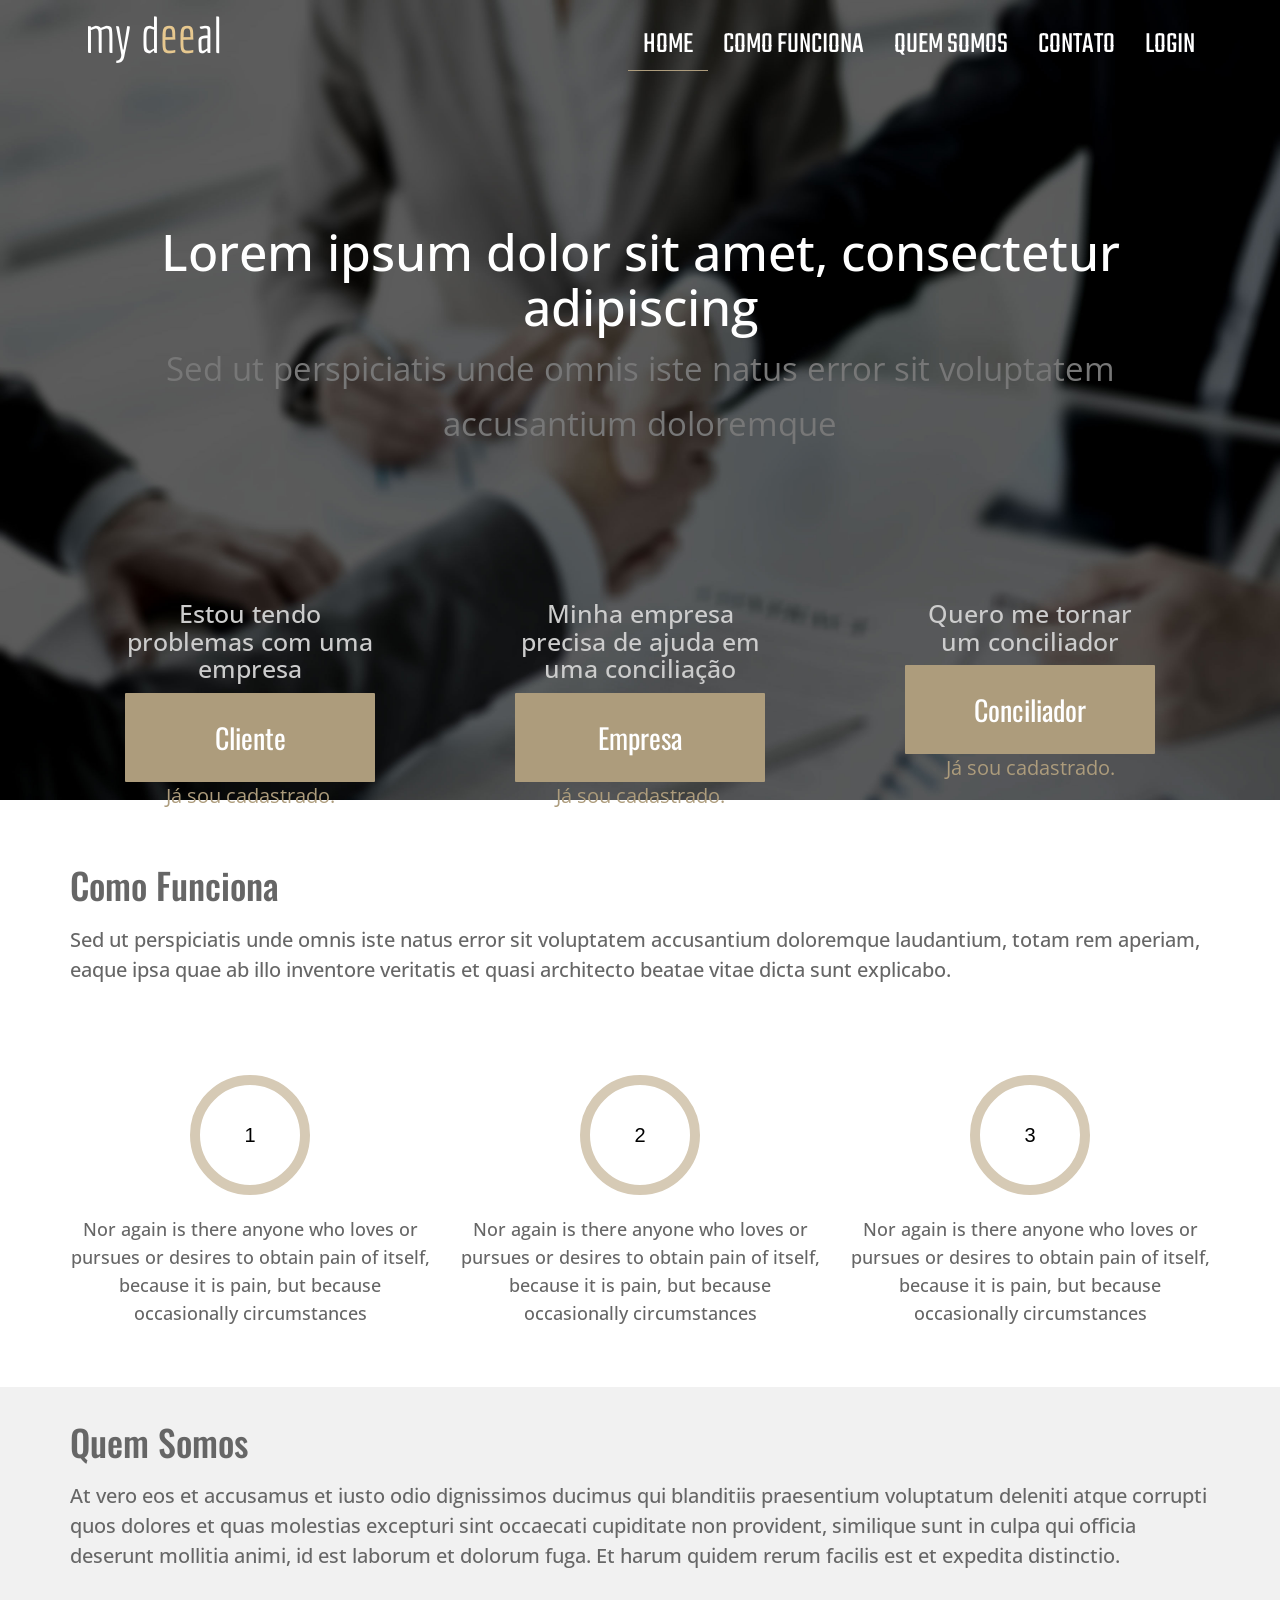
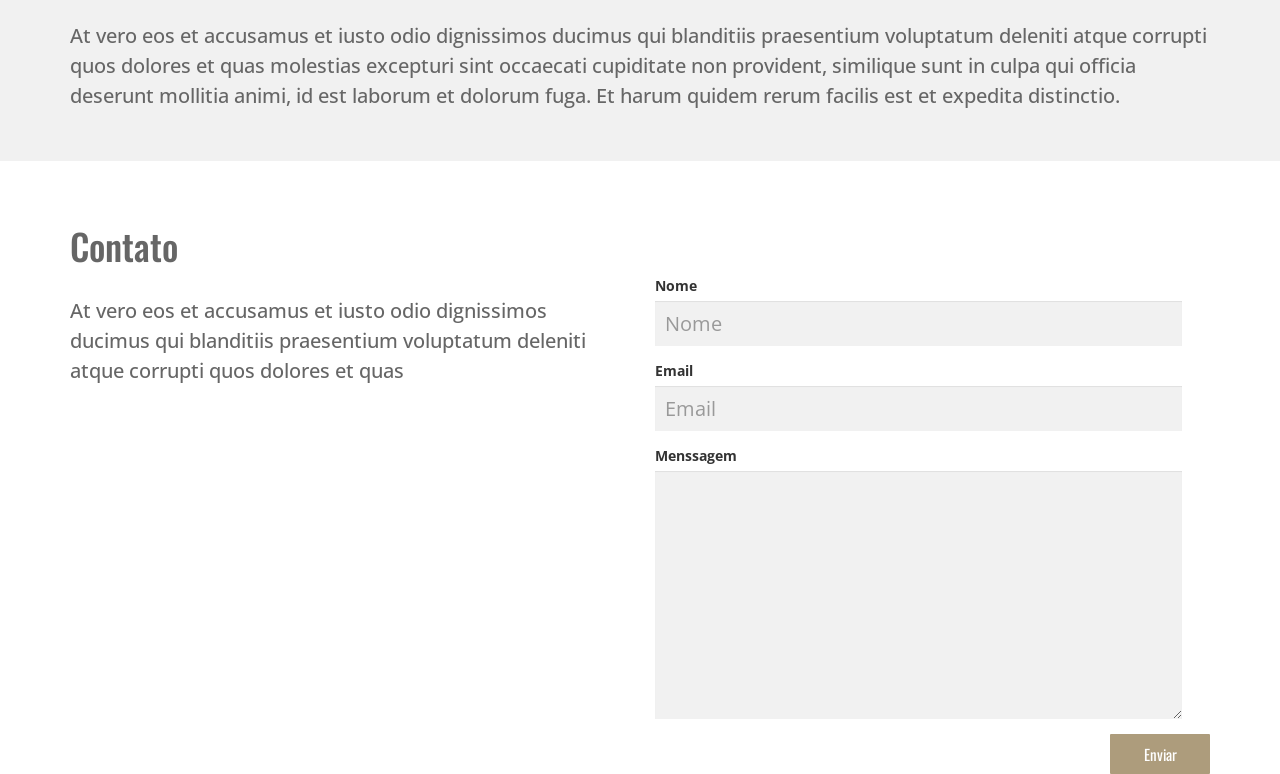
<file: index.html>
<!DOCTYPE html>
<html lang="en">
<head>
    <meta charset="UTF-8">
    <title>MyDeeal</title>
    <link rel="stylesheet" href="assets/css/bootstrap.css" media="screen" title="no title" charset="utf-8">
    <link rel="stylesheet" href="assets/css/animate.css" media="screen" title="no title" charset="utf-8">
    <link rel="stylesheet" href="assets/css/angucomplete.css" media="screen" title="no title" charset="utf-8">
    <link rel="stylesheet" href="assets/css/sweetalert.css" media="screen" title="no title" charset="utf-8">
    <link rel="stylesheet" href="assets/css/less/style.css" media="screen" title="no title" charset="utf-8">
    <link rel="stylesheet" href="https://maxcdn.bootstrapcdn.com/font-awesome/4.6.3/css/font-awesome.min.css" media="screen" title="no title" charset="utf-8">

    <link href='https://fonts.googleapis.com/css?family=Open+Sans:400,600,700italic' rel='stylesheet' type='text/css'>
    <link rel="stylesheet" href="https://fonts.googleapis.com/css?family=Lato:100,300,400"/>
    <link href='https://fonts.googleapis.com/css?family=Roboto+Condensed:400,700' rel='stylesheet' type='text/css'>
    <link href='https://fonts.googleapis.com/css?family=Open+Sans+Condensed:300' rel='stylesheet' type='text/css'>
    <link href='https://fonts.googleapis.com/css?family=Oswald' rel='stylesheet' type='text/css'>
    <link href='https://fonts.googleapis.com/css?family=Teko' rel='stylesheet' type='text/css'>
    <link href='https://fonts.googleapis.com/css?family=Raleway' rel='stylesheet' type='text/css'>
    <link href='https://fonts.googleapis.com/css?family=Exo+2' rel='stylesheet' type='text/css'>
    <link href='https://fonts.googleapis.com/css?family=Economica' rel='stylesheet' type='text/css'>

    <script src="assets/libs/angular.min.js"></script>
    <script src="assets/libs/sweetalert.min.js"></script>
    <script src="assets/libs/angucomplete.js"></script>


</head>
<body  ng-app="mydeealModule" ng-controller="MyDeealController">
    <nav class="nav navbar-fixed-top nav-deal">
        <div class="container">
            <div class="navbar-header">
                <button type="button" class="navbar-toggle collapsed" data-toggle="collapse" data-target="#navbar" aria-expanded="false" aria-controls="navbar">
                    <span class="sr-only">Toggle navigation</span>
                    <span class="icon-bar"></span>
                    <span class="icon-bar"></span>
                    <span class="icon-bar"></span>
                </button>
                <a class="page-scroll navbar-brand animated fadeInDown" href="#mainSection">My D<span class="blue">ee</span>al</a>
            </div>
            <div id="navbar" class="collapse navbar-collapse animated fadeIn">
                <ul class="nav navbar-nav pull-right">
                    <li class="active"><a class="page-scroll" href="#mainSection">Home</a></li>
                    <li><a class="page-scroll" href="#howitworks">Como Funciona</a></li>
                    <li><a class="page-scroll" href="#about">Quem Somos</a></li>
                    <li><a class="page-scroll" href="#contact">Contato</a></li>
                    <li><a href="#" data-toggle="modal" data-target="#modalLogin">Login</a></li>
                </ul>
            </div><!--/.nav-collapse -->
        </div>
    </nav>

    <div class="modal wow fadeIn" id="modalLogin" tabindex="-1" role="dialog" aria-labelledby="myModalLabel">
        <div class="modal-dialog modal-sm" role="document">
            <div class="modal-content">
                <div class="modal-header">
                    <button type="button" class="close" data-dismiss="modal" aria-label="Close"><span aria-hidden="true">&times;</span></button>
                    <h3 class="modal-title" id="modalLoginTitle">Login</small>
                    </h3>
                </div>
                <div class="modal-body">
                    <form>
                        <div class="form-group">
                            <input type="text" class="form-control" ng-model="email" id="email" placeholder="Email">
                        </div>
                        <div class="form-group">
                            <input type="password" class="form-control" ng-model="senha" id="pass" placeholder="Senha">
                        </div>
                    </form>
                </div>
                <div class="modal-footer">
                    <button type="button" class="btn btn-block" ng-click="login()">Entrar</button>
                </div>
            </div>
        </div>
    </div>

    <section class="full-background" id="mainSection">
      <div class="container ">
          <div class="row">
              <div class="col-md-12 text-center">
                  <h1 class="hero-title animated fadeIn">Lorem ipsum dolor sit amet, consectetur adipiscing
                      <small class="hero-subtitle"><br />Sed ut perspiciatis unde omnis iste natus error sit voluptatem accusantium doloremque</small>
                  </h1>

              </div>
          </div>
          <div class="row profile-types ">
              <div class="col-md-4">
                  <div class="profile-subscribe center-block animated flipInX">
                      <h4 class="text-center">
                          Estou tendo problemas com uma empresa
                      </h4>
                      <button type="button" data-toggle="modal" data-target="#modalFormClient" class="btn btn-lg btn-block btn-profile" >Cliente</button>
                      <div class="text-center">
                          <a href="" data-toggle="modal" data-target="#modalLogin">Já sou cadastrado.</a>
                      </div>
                  </div>

                  <div class="modal wow fadeIn" id="modalFormClient" tabindex="-1" role="dialog" aria-labelledby="myModalLabel">
                      <div class="modal-dialog modal-sm" role="document">
                          <div class="modal-content">
                              <div class="modal-header">
                                  <button type="button" class="close" data-dismiss="modal" aria-label="Close"><span aria-hidden="true">&times;</span></button>
                                  <h3 class="modal-title" id="myModalLabel1">Cliente
                                      <small class="modal-subtitle"><br/>Informe os dados abaixo</small>
                                  </h3>
                              </div>
                              <div class="modal-body">
                                  <form>
                                      <div class="form-group">
                                          <input type="text" class="form-control" id="clientName" placeholder="Nome">
                                      </div>
                                      <div class="form-group">
                                          <input type="email" class="form-control" id="clientEmail" placeholder="Email">
                                      </div>
                                  </form>
                              </div>
                              <div class="modal-footer">
                                  <button type="button" class="btn btn-modal">Confirmar</button>
                              </div>
                          </div>
                      </div>
                  </div>

              </div>

              <div class="col-md-4">
                  <div class="profile-subscribe center-block animated flipInX">
                      <h4 class="text-center">Minha empresa precisa de ajuda em uma conciliação</h4>
                      <button type="button" data-toggle="modal" data-target="#modalFormCompany" class="btn btn-lg btn-block btn-profile">Empresa</button>
                      <div class="text-center">
                          <a href="" data-toggle="modal" data-target="#modalLogin">Já sou cadastrado.</a>
                      </div>
                  </div>

                  <div class="modal wow fadeIn" id="modalFormCompany" tabindex="-1" role="dialog" aria-labelledby="myModalLabel">
                      <div class="modal-dialog" role="document">
                          <div class="modal-content">
                              <div class="modal-header">
                                  <button type="button" class="close" data-dismiss="modal" aria-label="Close"><span aria-hidden="true">&times;</span></button>
                                  <h3 class="modal-title" id="myModalLabel2">Empresa
                                      <small class="modal-subtitle"><br/>Cadastre sua empresa</small>
                                  </h3>
                              </div>
                              <div class="modal-body">
                                  <form>
                                      <div class="form-group">
                                          <input type="text" class="form-control" id="companyName" placeholder="Razão Social">
                                      </div>
                                      <div class="form-group">
                                          <input type="text" class="form-control" id="CNPJ" placeholder="CNPJ">
                                      </div>
                                      <div class="form-group">
                                          <input type="email" class="form-control" id="companyEmail" placeholder="Email">
                                      </div>
                                      <div class="form-group">
                                          <input type="email" class="form-control" id="companyTelephone" placeholder="Telefone">
                                      </div>
                                  </form>
                              </div>
                              <div class="modal-footer">
                                  <button type="button" class="btn btn-modal">Cadastrar</button>
                              </div>
                          </div>
                      </div>
                  </div>

              </div>

              <div class="col-md-4">
                  <div class="profile-subscribe center-block animated flipInX">
                      <h4 class="text-center">Quero me tornar um conciliador</h4>
                      <button type="button" data-toggle="modal" data-target="#modalFormConciliator" class="btn btn-lg btn-block btn-profile">Conciliador</button>
                      <div class="text-center">
                          <a href="" data-toggle="modal" data-target="#modalLogin">Já sou cadastrado.</a>
                      </div>
                  </div>

                  <div class="modal wow fadeIn" id="modalFormConciliator" tabindex="-1" role="dialog" aria-labelledby="myModalLabel">
                      <div class="modal-dialog" role="document">
                          <div class="modal-content">
                              <div class="modal-header">
                                  <button type="button" class="close" data-dismiss="modal" aria-label="Close"><span aria-hidden="true">&times;</span></button>
                                  <h3 class="modal-title" id="myModalLabel3">Conciliador
                                      <small class="modal-subtitle"><br/>Cadaste-se e seja um conciliador</small>
                                  </h3>
                              </div>
                              <div class="modal-body">
                                  <form>
                                      <div class="form-group">
                                          <input type="text" class="form-control" id="concilatorName" placeholder="Nome">
                                      </div>
                                      <div class="form-group">
                                          <input type="text" class="form-control" id="conciliatorCPF" placeholder="CPF">
                                      </div>
                                      <div class="form-group">
                                          <input type="email" class="form-control" id="conciliatorEmail" placeholder="Email">
                                      </div>
                                  </form>
                              </div>
                              <div class="modal-footer">
                                  <button type="button" class="btn btn-modal">Cadastrar</button>
                              </div>
                          </div>
                      </div>
                  </div>

              </div>
          </div>
      </div>
    </section>

    <section id="howitworks" class="white-section content-section" >
        <div class="container wow fadeIn">
            <h1>Como Funciona</h1>
            <h3>Sed ut perspiciatis unde omnis iste natus error sit voluptatem accusantium doloremque laudantium, totam rem aperiam, eaque ipsa quae ab illo inventore veritatis et quasi architecto beatae vitae dicta sunt explicabo.</h3>

            <div class="row steps">
                <div class="col-md-4">
                    <div class="step center-block">1</div>
                    <h4 class="text-center">Nor again is there anyone who loves or pursues or desires to obtain pain of itself, because it is pain, but because occasionally circumstances</h4>
                </div>

                <div class="col-md-4">
                    <div class="step center-block">2</div>
                    <h4 class="text-center">Nor again is there anyone who loves or pursues or desires to obtain pain of itself, because it is pain, but because occasionally circumstances</h4>
                </div>

                <div class="col-md-4">
                    <div class="step center-block">3</div>
                    <h4 class="text-center">Nor again is there anyone who loves or pursues or desires to obtain pain of itself, because it is pain, but because occasionally circumstances</h4>
                </div>
            </div>
        </div>
        <br />
    </section>

    <section id="about" class="content-section about" style="background-color:#f1f1f1">
        <div class="container wow fadeIn">
            <h1>Quem Somos</h1>
            <h3>At vero eos et accusamus et iusto odio dignissimos ducimus qui blanditiis praesentium voluptatum deleniti atque corrupti quos dolores et quas molestias excepturi sint occaecati cupiditate non provident,
                similique sunt in culpa qui officia deserunt mollitia animi, id est laborum et dolorum fuga. Et harum quidem rerum facilis est et expedita distinctio.</h3>
            <br>
            <h3>At vero eos et accusamus et iusto odio dignissimos ducimus qui blanditiis praesentium voluptatum deleniti atque corrupti quos dolores et quas molestias excepturi sint occaecati cupiditate non provident,
                similique sunt in culpa qui officia deserunt mollitia animi, id est laborum et dolorum fuga. Et harum quidem rerum facilis est et expedita distinctio.</h3>
            <br />
            <br />
        </div>
    </section>

    <section id="contact" class="content-section contact">
        <div class="container">
            <div class="row">
                <div class="col-md-12">
                    <h1>Contato</h1>
                </div>
                <div class="col-md-6">
                    <h3>At vero eos et accusamus et iusto odio dignissimos ducimus qui blanditiis praesentium voluptatum deleniti atque corrupti quos dolores et quas </h3>
                </div>
                <div class="col-md-6">

                    <form>
                        <div class="form-group">
                            <label for="exampleInputName">Nome</label>
                            <input type="email" class="form-control" id="exampleInputName" placeholder="Nome">
                        </div>
                        <div class="form-group">
                            <label for="exampleInputEmail1">Email</label>
                            <input type="email" class="form-control" id="exampleInputEmail1" placeholder="Email">
                        </div>
                        <div class="form-group">
                            <label for="textArea">Menssagem</label>
                            <textarea name="" id="textArea" class="form-control" cols="30" rows="8"></textarea>
                        </div>
                        <button type="submit" class="btn btn-submit pull-right">Enviar</button>
                    </form>
                </div>
            </div>

        </div>

    </section>


    <script src="assets/libs/jquery-1.12.3.min.js"></script>
    <script src="https://maxcdn.bootstrapcdn.com/bootstrap/3.3.6/js/bootstrap.min.js"></script>

    <script>window.jQuery || document.write('<script src="assets/components/jquery.js"><\/script>');</script>
    <script src="assets/js/app.js"></script>
    <script src="assets/js/scripts.js"></script>
    <script src="assets/libs/wow.min.js"></script>
    <script>
      var wow = new WOW();
      wow.init();
    </script>
</body>
</html>
</file>
<file: assets/css/angucomplete.css>
.form-control {
    outline: 0;
    border-color: #ECECEC;
    border-style: solid;
    border-width: 1px;
    width: 95%;
    background-color: #ffffff;
    padding: 6px;
    border-radius: 2px;
    margin-bottom: 5px;
    font-size: 14px;
}

.angucomplete-holder {
    position: relative;
}

.angucomplete-dropdown {
    border-color: #ececec;
    border-width: 1px;
    border-style: solid;
    border-radius: 2px;
    width: 250px;
    padding: 6px;
    cursor: pointer;
    z-index: 9999;
    position: absolute;
    /*top: 32px;
    left: 0px;
    */
    margin-top: -6px;
    background-color: #E0D3BA;

}

.angucomplete-searching {
    color: #acacac;
    font-size: 14px;
}

.angucomplete-description {
    font-size: 14px;
}

.angucomplete-row {
    padding: 5px;
    color: #000000;
    margin-bottom: 4px;
    border-bottom:1px solid #E0D3BA;
}

.angucomplete-selected-row, .angucomplete-row:hover {
    background-color: #f1f1f1;
    color: #000;
    font-weight: bold;
}

.angucomplete-image-holder {
    padding-top: 2px;
    float: left;
    margin-right: 10px;
    margin-left: 5px;
}

.angucomplete-image {
    height: 34px;
    width: 34px;
    border-radius: 50%;
    border-color: #ececec;
    border-style: solid;
    border-width: 1px;
}

.angucomplete-image-default {
    /* Add your own default image here
     background-image: url('/assets/default.png');
    */
    background-position: center;
    background-size: contain;
    height: 34px;
    width: 34px;
}
</file>
<file: assets/css/sweetalert.css>
body.stop-scrolling {
  height: 100%;
  overflow: hidden; }

.sweet-overlay {
  background-color: black;
  /* IE8 */
  -ms-filter: "progid:DXImageTransform.Microsoft.Alpha(Opacity=40)";
  /* IE8 */
  background-color: rgba(0, 0, 0, 0.4);
  position: fixed;
  left: 0;
  right: 0;
  top: 0;
  bottom: 0;
  display: none;
  z-index: 10000; }

.sweet-alert {
  background-color: white;
  font-family: 'Open Sans', 'Helvetica Neue', Helvetica, Arial, sans-serif;
  width: 478px;
  padding: 17px;
  border-radius: 5px;
  text-align: center;
  position: fixed;
  left: 50%;
  top: 50%;
  margin-left: -256px;
  margin-top: -200px;
  overflow: hidden;
  display: none;
  z-index: 99999; }
  @media all and (max-width: 540px) {
    .sweet-alert {
      width: auto;
      margin-left: 0;
      margin-right: 0;
      left: 15px;
      right: 15px; } }
  .sweet-alert h2 {
    color: #575757;
    font-size: 30px;
    text-align: center;
    font-weight: 600;
    text-transform: none;
    position: relative;
    margin: 25px 0;
    padding: 0;
    line-height: 40px;
    display: block; }
  .sweet-alert p {
    color: #797979;
    font-size: 16px;
    text-align: center;
    font-weight: 300;
    position: relative;
    text-align: inherit;
    float: none;
    margin: 0;
    padding: 0;
    line-height: normal; }
  .sweet-alert fieldset {
    border: none;
    position: relative; }
  .sweet-alert .sa-error-container {
    background-color: #f1f1f1;
    margin-left: -17px;
    margin-right: -17px;
    overflow: hidden;
    padding: 0 10px;
    max-height: 0;
    webkit-transition: padding 0.15s, max-height 0.15s;
    transition: padding 0.15s, max-height 0.15s; }
    .sweet-alert .sa-error-container.show {
      padding: 10px 0;
      max-height: 100px;
      webkit-transition: padding 0.2s, max-height 0.2s;
      transition: padding 0.25s, max-height 0.25s; }
    .sweet-alert .sa-error-container .icon {
      display: inline-block;
      width: 24px;
      height: 24px;
      border-radius: 50%;
      background-color: #ea7d7d;
      color: white;
      line-height: 24px;
      text-align: center;
      margin-right: 3px; }
    .sweet-alert .sa-error-container p {
      display: inline-block; }
  .sweet-alert .sa-input-error {
    position: absolute;
    top: 29px;
    right: 26px;
    width: 20px;
    height: 20px;
    opacity: 0;
    -webkit-transform: scale(0.5);
    transform: scale(0.5);
    -webkit-transform-origin: 50% 50%;
    transform-origin: 50% 50%;
    -webkit-transition: all 0.1s;
    transition: all 0.1s; }
    .sweet-alert .sa-input-error::before, .sweet-alert .sa-input-error::after {
      content: "";
      width: 20px;
      height: 6px;
      background-color: #f06e57;
      border-radius: 3px;
      position: absolute;
      top: 50%;
      margin-top: -4px;
      left: 50%;
      margin-left: -9px; }
    .sweet-alert .sa-input-error::before {
      -webkit-transform: rotate(-45deg);
      transform: rotate(-45deg); }
    .sweet-alert .sa-input-error::after {
      -webkit-transform: rotate(45deg);
      transform: rotate(45deg); }
    .sweet-alert .sa-input-error.show {
      opacity: 1;
      -webkit-transform: scale(1);
      transform: scale(1); }
  .sweet-alert input {
    width: 100%;
    box-sizing: border-box;
    border-radius: 3px;
    border: 1px solid #d7d7d7;
    height: 43px;
    margin-top: 10px;
    margin-bottom: 17px;
    font-size: 18px;
    box-shadow: inset 0px 1px 1px rgba(0, 0, 0, 0.06);
    padding: 0 12px;
    display: none;
    -webkit-transition: all 0.3s;
    transition: all 0.3s; }
    .sweet-alert input:focus {
      outline: none;
      box-shadow: 0px 0px 3px #c4e6f5;
      border: 1px solid #b4dbed; }
      .sweet-alert input:focus::-moz-placeholder {
        transition: opacity 0.3s 0.03s ease;
        opacity: 0.5; }
      .sweet-alert input:focus:-ms-input-placeholder {
        transition: opacity 0.3s 0.03s ease;
        opacity: 0.5; }
      .sweet-alert input:focus::-webkit-input-placeholder {
        transition: opacity 0.3s 0.03s ease;
        opacity: 0.5; }
    .sweet-alert input::-moz-placeholder {
      color: #bdbdbd; }
    .sweet-alert input:-ms-input-placeholder {
      color: #bdbdbd; }
    .sweet-alert input::-webkit-input-placeholder {
      color: #bdbdbd; }
  .sweet-alert.show-input input {
    display: block; }
  .sweet-alert .sa-confirm-button-container {
    display: inline-block;
    position: relative; }
  .sweet-alert .la-ball-fall {
    position: absolute;
    left: 50%;
    top: 50%;
    margin-left: -27px;
    margin-top: 4px;
    opacity: 0;
    visibility: hidden; }
  .sweet-alert button {
    background-color: #8CD4F5;
    color: white;
    border: none;
    box-shadow: none;
    font-size: 17px;
    font-weight: 500;
    -webkit-border-radius: 4px;
    border-radius: 5px;
    padding: 10px 32px;
    margin: 26px 5px 0 5px;
    cursor: pointer; }
    .sweet-alert button:focus {
      outline: none;
      box-shadow: 0 0 2px rgba(128, 179, 235, 0.5), inset 0 0 0 1px rgba(0, 0, 0, 0.05); }
    .sweet-alert button:hover {
      background-color: #7ecff4; }
    .sweet-alert button:active {
      background-color: #5dc2f1; }
    .sweet-alert button.cancel {
      background-color: #C1C1C1; }
      .sweet-alert button.cancel:hover {
        background-color: #b9b9b9; }
      .sweet-alert button.cancel:active {
        background-color: #a8a8a8; }
      .sweet-alert button.cancel:focus {
        box-shadow: rgba(197, 205, 211, 0.8) 0px 0px 2px, rgba(0, 0, 0, 0.0470588) 0px 0px 0px 1px inset !important; }
    .sweet-alert button[disabled] {
      opacity: .6;
      cursor: default; }
    .sweet-alert button.confirm[disabled] {
      color: transparent; }
      .sweet-alert button.confirm[disabled] ~ .la-ball-fall {
        opacity: 1;
        visibility: visible;
        transition-delay: 0s; }
    .sweet-alert button::-moz-focus-inner {
      border: 0; }
  .sweet-alert[data-has-cancel-button=false] button {
    box-shadow: none !important; }
  .sweet-alert[data-has-confirm-button=false][data-has-cancel-button=false] {
    padding-bottom: 40px; }
  .sweet-alert .sa-icon {
    width: 80px;
    height: 80px;
    border: 4px solid gray;
    -webkit-border-radius: 40px;
    border-radius: 40px;
    border-radius: 50%;
    margin: 20px auto;
    padding: 0;
    position: relative;
    box-sizing: content-box; }
    .sweet-alert .sa-icon.sa-error {
      border-color: #F27474; }
      .sweet-alert .sa-icon.sa-error .sa-x-mark {
        position: relative;
        display: block; }
      .sweet-alert .sa-icon.sa-error .sa-line {
        position: absolute;
        height: 5px;
        width: 47px;
        background-color: #F27474;
        display: block;
        top: 37px;
        border-radius: 2px; }
        .sweet-alert .sa-icon.sa-error .sa-line.sa-left {
          -webkit-transform: rotate(45deg);
          transform: rotate(45deg);
          left: 17px; }
        .sweet-alert .sa-icon.sa-error .sa-line.sa-right {
          -webkit-transform: rotate(-45deg);
          transform: rotate(-45deg);
          right: 16px; }
    .sweet-alert .sa-icon.sa-warning {
      border-color: #F8BB86; }
      .sweet-alert .sa-icon.sa-warning .sa-body {
        position: absolute;
        width: 5px;
        height: 47px;
        left: 50%;
        top: 10px;
        -webkit-border-radius: 2px;
        border-radius: 2px;
        margin-left: -2px;
        background-color: #F8BB86; }
      .sweet-alert .sa-icon.sa-warning .sa-dot {
        position: absolute;
        width: 7px;
        height: 7px;
        -webkit-border-radius: 50%;
        border-radius: 50%;
        margin-left: -3px;
        left: 50%;
        bottom: 10px;
        background-color: #F8BB86; }
    .sweet-alert .sa-icon.sa-info {
      border-color: #C9DAE1; }
      .sweet-alert .sa-icon.sa-info::before {
        content: "";
        position: absolute;
        width: 5px;
        height: 29px;
        left: 50%;
        bottom: 17px;
        border-radius: 2px;
        margin-left: -2px;
        background-color: #C9DAE1; }
      .sweet-alert .sa-icon.sa-info::after {
        content: "";
        position: absolute;
        width: 7px;
        height: 7px;
        border-radius: 50%;
        margin-left: -3px;
        top: 19px;
        background-color: #C9DAE1; }
    .sweet-alert .sa-icon.sa-success {
      border-color: #A5DC86; }
      .sweet-alert .sa-icon.sa-success::before, .sweet-alert .sa-icon.sa-success::after {
        content: '';
        -webkit-border-radius: 40px;
        border-radius: 40px;
        border-radius: 50%;
        position: absolute;
        width: 60px;
        height: 120px;
        background: white;
        -webkit-transform: rotate(45deg);
        transform: rotate(45deg); }
      .sweet-alert .sa-icon.sa-success::before {
        -webkit-border-radius: 120px 0 0 120px;
        border-radius: 120px 0 0 120px;
        top: -7px;
        left: -33px;
        -webkit-transform: rotate(-45deg);
        transform: rotate(-45deg);
        -webkit-transform-origin: 60px 60px;
        transform-origin: 60px 60px; }
      .sweet-alert .sa-icon.sa-success::after {
        -webkit-border-radius: 0 120px 120px 0;
        border-radius: 0 120px 120px 0;
        top: -11px;
        left: 30px;
        -webkit-transform: rotate(-45deg);
        transform: rotate(-45deg);
        -webkit-transform-origin: 0px 60px;
        transform-origin: 0px 60px; }
      .sweet-alert .sa-icon.sa-success .sa-placeholder {
        width: 80px;
        height: 80px;
        border: 4px solid rgba(165, 220, 134, 0.2);
        -webkit-border-radius: 40px;
        border-radius: 40px;
        border-radius: 50%;
        box-sizing: content-box;
        position: absolute;
        left: -4px;
        top: -4px;
        z-index: 2; }
      .sweet-alert .sa-icon.sa-success .sa-fix {
        width: 5px;
        height: 90px;
        background-color: white;
        position: absolute;
        left: 28px;
        top: 8px;
        z-index: 1;
        -webkit-transform: rotate(-45deg);
        transform: rotate(-45deg); }
      .sweet-alert .sa-icon.sa-success .sa-line {
        height: 5px;
        background-color: #A5DC86;
        display: block;
        border-radius: 2px;
        position: absolute;
        z-index: 2; }
        .sweet-alert .sa-icon.sa-success .sa-line.sa-tip {
          width: 25px;
          left: 14px;
          top: 46px;
          -webkit-transform: rotate(45deg);
          transform: rotate(45deg); }
        .sweet-alert .sa-icon.sa-success .sa-line.sa-long {
          width: 47px;
          right: 8px;
          top: 38px;
          -webkit-transform: rotate(-45deg);
          transform: rotate(-45deg); }
    .sweet-alert .sa-icon.sa-custom {
      background-size: contain;
      border-radius: 0;
      border: none;
      background-position: center center;
      background-repeat: no-repeat; }

/*
 * Animations
 */
@-webkit-keyframes showSweetAlert {
  0% {
    transform: scale(0.7);
    -webkit-transform: scale(0.7); }
  45% {
    transform: scale(1.05);
    -webkit-transform: scale(1.05); }
  80% {
    transform: scale(0.95);
    -webkit-transform: scale(0.95); }
  100% {
    transform: scale(1);
    -webkit-transform: scale(1); } }

@keyframes showSweetAlert {
  0% {
    transform: scale(0.7);
    -webkit-transform: scale(0.7); }
  45% {
    transform: scale(1.05);
    -webkit-transform: scale(1.05); }
  80% {
    transform: scale(0.95);
    -webkit-transform: scale(0.95); }
  100% {
    transform: scale(1);
    -webkit-transform: scale(1); } }

@-webkit-keyframes hideSweetAlert {
  0% {
    transform: scale(1);
    -webkit-transform: scale(1); }
  100% {
    transform: scale(0.5);
    -webkit-transform: scale(0.5); } }

@keyframes hideSweetAlert {
  0% {
    transform: scale(1);
    -webkit-transform: scale(1); }
  100% {
    transform: scale(0.5);
    -webkit-transform: scale(0.5); } }

@-webkit-keyframes slideFromTop {
  0% {
    top: 0%; }
  100% {
    top: 50%; } }

@keyframes slideFromTop {
  0% {
    top: 0%; }
  100% {
    top: 50%; } }

@-webkit-keyframes slideToTop {
  0% {
    top: 50%; }
  100% {
    top: 0%; } }

@keyframes slideToTop {
  0% {
    top: 50%; }
  100% {
    top: 0%; } }

@-webkit-keyframes slideFromBottom {
  0% {
    top: 70%; }
  100% {
    top: 50%; } }

@keyframes slideFromBottom {
  0% {
    top: 70%; }
  100% {
    top: 50%; } }

@-webkit-keyframes slideToBottom {
  0% {
    top: 50%; }
  100% {
    top: 70%; } }

@keyframes slideToBottom {
  0% {
    top: 50%; }
  100% {
    top: 70%; } }

.showSweetAlert[data-animation=pop] {
  -webkit-animation: showSweetAlert 0.3s;
  animation: showSweetAlert 0.3s; }

.showSweetAlert[data-animation=none] {
  -webkit-animation: none;
  animation: none; }

.showSweetAlert[data-animation=slide-from-top] {
  -webkit-animation: slideFromTop 0.3s;
  animation: slideFromTop 0.3s; }

.showSweetAlert[data-animation=slide-from-bottom] {
  -webkit-animation: slideFromBottom 0.3s;
  animation: slideFromBottom 0.3s; }

.hideSweetAlert[data-animation=pop] {
  -webkit-animation: hideSweetAlert 0.2s;
  animation: hideSweetAlert 0.2s; }

.hideSweetAlert[data-animation=none] {
  -webkit-animation: none;
  animation: none; }

.hideSweetAlert[data-animation=slide-from-top] {
  -webkit-animation: slideToTop 0.4s;
  animation: slideToTop 0.4s; }

.hideSweetAlert[data-animation=slide-from-bottom] {
  -webkit-animation: slideToBottom 0.3s;
  animation: slideToBottom 0.3s; }

@-webkit-keyframes animateSuccessTip {
  0% {
    width: 0;
    left: 1px;
    top: 19px; }
  54% {
    width: 0;
    left: 1px;
    top: 19px; }
  70% {
    width: 50px;
    left: -8px;
    top: 37px; }
  84% {
    width: 17px;
    left: 21px;
    top: 48px; }
  100% {
    width: 25px;
    left: 14px;
    top: 45px; } }

@keyframes animateSuccessTip {
  0% {
    width: 0;
    left: 1px;
    top: 19px; }
  54% {
    width: 0;
    left: 1px;
    top: 19px; }
  70% {
    width: 50px;
    left: -8px;
    top: 37px; }
  84% {
    width: 17px;
    left: 21px;
    top: 48px; }
  100% {
    width: 25px;
    left: 14px;
    top: 45px; } }

@-webkit-keyframes animateSuccessLong {
  0% {
    width: 0;
    right: 46px;
    top: 54px; }
  65% {
    width: 0;
    right: 46px;
    top: 54px; }
  84% {
    width: 55px;
    right: 0px;
    top: 35px; }
  100% {
    width: 47px;
    right: 8px;
    top: 38px; } }

@keyframes animateSuccessLong {
  0% {
    width: 0;
    right: 46px;
    top: 54px; }
  65% {
    width: 0;
    right: 46px;
    top: 54px; }
  84% {
    width: 55px;
    right: 0px;
    top: 35px; }
  100% {
    width: 47px;
    right: 8px;
    top: 38px; } }

@-webkit-keyframes rotatePlaceholder {
  0% {
    transform: rotate(-45deg);
    -webkit-transform: rotate(-45deg); }
  5% {
    transform: rotate(-45deg);
    -webkit-transform: rotate(-45deg); }
  12% {
    transform: rotate(-405deg);
    -webkit-transform: rotate(-405deg); }
  100% {
    transform: rotate(-405deg);
    -webkit-transform: rotate(-405deg); } }

@keyframes rotatePlaceholder {
  0% {
    transform: rotate(-45deg);
    -webkit-transform: rotate(-45deg); }
  5% {
    transform: rotate(-45deg);
    -webkit-transform: rotate(-45deg); }
  12% {
    transform: rotate(-405deg);
    -webkit-transform: rotate(-405deg); }
  100% {
    transform: rotate(-405deg);
    -webkit-transform: rotate(-405deg); } }

.animateSuccessTip {
  -webkit-animation: animateSuccessTip 0.75s;
  animation: animateSuccessTip 0.75s; }

.animateSuccessLong {
  -webkit-animation: animateSuccessLong 0.75s;
  animation: animateSuccessLong 0.75s; }

.sa-icon.sa-success.animate::after {
  -webkit-animation: rotatePlaceholder 4.25s ease-in;
  animation: rotatePlaceholder 4.25s ease-in; }

@-webkit-keyframes animateErrorIcon {
  0% {
    transform: rotateX(100deg);
    -webkit-transform: rotateX(100deg);
    opacity: 0; }
  100% {
    transform: rotateX(0deg);
    -webkit-transform: rotateX(0deg);
    opacity: 1; } }

@keyframes animateErrorIcon {
  0% {
    transform: rotateX(100deg);
    -webkit-transform: rotateX(100deg);
    opacity: 0; }
  100% {
    transform: rotateX(0deg);
    -webkit-transform: rotateX(0deg);
    opacity: 1; } }

.animateErrorIcon {
  -webkit-animation: animateErrorIcon 0.5s;
  animation: animateErrorIcon 0.5s; }

@-webkit-keyframes animateXMark {
  0% {
    transform: scale(0.4);
    -webkit-transform: scale(0.4);
    margin-top: 26px;
    opacity: 0; }
  50% {
    transform: scale(0.4);
    -webkit-transform: scale(0.4);
    margin-top: 26px;
    opacity: 0; }
  80% {
    transform: scale(1.15);
    -webkit-transform: scale(1.15);
    margin-top: -6px; }
  100% {
    transform: scale(1);
    -webkit-transform: scale(1);
    margin-top: 0;
    opacity: 1; } }

@keyframes animateXMark {
  0% {
    transform: scale(0.4);
    -webkit-transform: scale(0.4);
    margin-top: 26px;
    opacity: 0; }
  50% {
    transform: scale(0.4);
    -webkit-transform: scale(0.4);
    margin-top: 26px;
    opacity: 0; }
  80% {
    transform: scale(1.15);
    -webkit-transform: scale(1.15);
    margin-top: -6px; }
  100% {
    transform: scale(1);
    -webkit-transform: scale(1);
    margin-top: 0;
    opacity: 1; } }

.animateXMark {
  -webkit-animation: animateXMark 0.5s;
  animation: animateXMark 0.5s; }

@-webkit-keyframes pulseWarning {
  0% {
    border-color: #F8D486; }
  100% {
    border-color: #F8BB86; } }

@keyframes pulseWarning {
  0% {
    border-color: #F8D486; }
  100% {
    border-color: #F8BB86; } }

.pulseWarning {
  -webkit-animation: pulseWarning 0.75s infinite alternate;
  animation: pulseWarning 0.75s infinite alternate; }

@-webkit-keyframes pulseWarningIns {
  0% {
    background-color: #F8D486; }
  100% {
    background-color: #F8BB86; } }

@keyframes pulseWarningIns {
  0% {
    background-color: #F8D486; }
  100% {
    background-color: #F8BB86; } }

.pulseWarningIns {
  -webkit-animation: pulseWarningIns 0.75s infinite alternate;
  animation: pulseWarningIns 0.75s infinite alternate; }

@-webkit-keyframes rotate-loading {
  0% {
    transform: rotate(0deg); }
  100% {
    transform: rotate(360deg); } }

@keyframes rotate-loading {
  0% {
    transform: rotate(0deg); }
  100% {
    transform: rotate(360deg); } }

/* Internet Explorer 9 has some special quirks that are fixed here */
/* The icons are not animated. */
/* This file is automatically merged into sweet-alert.min.js through Gulp */
/* Error icon */
.sweet-alert .sa-icon.sa-error .sa-line.sa-left {
  -ms-transform: rotate(45deg) \9; }

.sweet-alert .sa-icon.sa-error .sa-line.sa-right {
  -ms-transform: rotate(-45deg) \9; }

/* Success icon */
.sweet-alert .sa-icon.sa-success {
  border-color: transparent\9; }

.sweet-alert .sa-icon.sa-success .sa-line.sa-tip {
  -ms-transform: rotate(45deg) \9; }

.sweet-alert .sa-icon.sa-success .sa-line.sa-long {
  -ms-transform: rotate(-45deg) \9; }

/*!
 * Load Awesome v1.1.0 (http://github.danielcardoso.net/load-awesome/)
 * Copyright 2015 Daniel Cardoso <@DanielCardoso>
 * Licensed under MIT
 */
.la-ball-fall,
.la-ball-fall > div {
  position: relative;
  -webkit-box-sizing: border-box;
  -moz-box-sizing: border-box;
  box-sizing: border-box; }

.la-ball-fall {
  display: block;
  font-size: 0;
  color: #fff; }

.la-ball-fall.la-dark {
  color: #333; }

.la-ball-fall > div {
  display: inline-block;
  float: none;
  background-color: currentColor;
  border: 0 solid currentColor; }

.la-ball-fall {
  width: 54px;
  height: 18px; }

.la-ball-fall > div {
  width: 10px;
  height: 10px;
  margin: 4px;
  border-radius: 100%;
  opacity: 0;
  -webkit-animation: ball-fall 1s ease-in-out infinite;
  -moz-animation: ball-fall 1s ease-in-out infinite;
  -o-animation: ball-fall 1s ease-in-out infinite;
  animation: ball-fall 1s ease-in-out infinite; }

.la-ball-fall > div:nth-child(1) {
  -webkit-animation-delay: -200ms;
  -moz-animation-delay: -200ms;
  -o-animation-delay: -200ms;
  animation-delay: -200ms; }

.la-ball-fall > div:nth-child(2) {
  -webkit-animation-delay: -100ms;
  -moz-animation-delay: -100ms;
  -o-animation-delay: -100ms;
  animation-delay: -100ms; }

.la-ball-fall > div:nth-child(3) {
  -webkit-animation-delay: 0ms;
  -moz-animation-delay: 0ms;
  -o-animation-delay: 0ms;
  animation-delay: 0ms; }

.la-ball-fall.la-sm {
  width: 26px;
  height: 8px; }

.la-ball-fall.la-sm > div {
  width: 4px;
  height: 4px;
  margin: 2px; }

.la-ball-fall.la-2x {
  width: 108px;
  height: 36px; }

.la-ball-fall.la-2x > div {
  width: 20px;
  height: 20px;
  margin: 8px; }

.la-ball-fall.la-3x {
  width: 162px;
  height: 54px; }

.la-ball-fall.la-3x > div {
  width: 30px;
  height: 30px;
  margin: 12px; }

/*
 * Animation
 */
@-webkit-keyframes ball-fall {
  0% {
    opacity: 0;
    -webkit-transform: translateY(-145%);
    transform: translateY(-145%); }
  10% {
    opacity: .5; }
  20% {
    opacity: 1;
    -webkit-transform: translateY(0);
    transform: translateY(0); }
  80% {
    opacity: 1;
    -webkit-transform: translateY(0);
    transform: translateY(0); }
  90% {
    opacity: .5; }
  100% {
    opacity: 0;
    -webkit-transform: translateY(145%);
    transform: translateY(145%); } }

@-moz-keyframes ball-fall {
  0% {
    opacity: 0;
    -moz-transform: translateY(-145%);
    transform: translateY(-145%); }
  10% {
    opacity: .5; }
  20% {
    opacity: 1;
    -moz-transform: translateY(0);
    transform: translateY(0); }
  80% {
    opacity: 1;
    -moz-transform: translateY(0);
    transform: translateY(0); }
  90% {
    opacity: .5; }
  100% {
    opacity: 0;
    -moz-transform: translateY(145%);
    transform: translateY(145%); } }

@-o-keyframes ball-fall {
  0% {
    opacity: 0;
    -o-transform: translateY(-145%);
    transform: translateY(-145%); }
  10% {
    opacity: .5; }
  20% {
    opacity: 1;
    -o-transform: translateY(0);
    transform: translateY(0); }
  80% {
    opacity: 1;
    -o-transform: translateY(0);
    transform: translateY(0); }
  90% {
    opacity: .5; }
  100% {
    opacity: 0;
    -o-transform: translateY(145%);
    transform: translateY(145%); } }

@keyframes ball-fall {
  0% {
    opacity: 0;
    -webkit-transform: translateY(-145%);
    -moz-transform: translateY(-145%);
    -o-transform: translateY(-145%);
    transform: translateY(-145%); }
  10% {
    opacity: .5; }
  20% {
    opacity: 1;
    -webkit-transform: translateY(0);
    -moz-transform: translateY(0);
    -o-transform: translateY(0);
    transform: translateY(0); }
  80% {
    opacity: 1;
    -webkit-transform: translateY(0);
    -moz-transform: translateY(0);
    -o-transform: translateY(0);
    transform: translateY(0); }
  90% {
    opacity: .5; }
  100% {
    opacity: 0;
    -webkit-transform: translateY(145%);
    -moz-transform: translateY(145%);
    -o-transform: translateY(145%);
    transform: translateY(145%); } }
</file>
<file: assets/css/less/style.css>
.btn {
  border-radius: 0px;
}
* {
  -webkit-font-smoothing: antialiased;
}
a {
  -webkit-transition: all 0.2s ease-in-out;
  -moz-transition: all 0.2s ease-in-out;
  transition: all 0.2s ease-in-out;
}
.full-background {
  background: url(../../img/mydeal_background.jpg) top center no-repeat !important;
  -webkit-background-size: cover;
  -moz-background-size: cover;
  -o-background-size: cover;
  background-size: cover !important;
}
.navbar-nav > li > a {
  border-bottom: 1px solid transparent;
  display: inline-block;
  transition: 0.5s ease;
  white-space: nowrap;
}
.navbar-nav > li > a:hover,
.navbar-nav > li > a:focus {
  color: #FFF;
  background-color: transparent;
  border-bottom: 1px solid #AD9C7C;
}
.navbar-nav > .active > a,
.navbar-nav > .active > a:hover,
.navbar-nav > .active > a:focus {
  color: #FFF;
  background-color: transparent;
  border-bottom: 1px solid #AD9C7C;
}
.nav-deal {
  padding-top: 20px;
  padding-bottom: 20px;
  -webkit-transition: background-color 0.5s linear;
  -moz-transition: background-color 0.5s linear;
  -o-transition: background-color 0.5s linear;
  -ms-transition: background-color 0.5s linear;
  transition: background-color 0.5s linear;
  background-color: transparent;
}
.nav-deal a {
  font-family: "Teko";
  -webkit-font-smoothing: antialiased;
  font-size: 30px;
  color: #FFFFFF;
  text-transform: uppercase;
}
.nav-dark {
  background: #414141;
  -webkit-transition: background-color 0.5s linear;
  -moz-transition: background-color 0.5s linear;
  -o-transition: background-color 0.5s linear;
  -ms-transition: background-color 0.5s linear;
  transition: background-color 0.5s linear;
}
.menu-space {
  padding-top: 150px;
  z-index: 999;
  position: relative;
}
.profile-subscribe {
  font-family: 'Open Sans Condensed', sans-serif;
  height: 200px;
  width: 250px;
  color: #CCCCCC;
  z-index: 999;
  position: relative;
}
.profile-subscribe h4 {
  font-size: 25px;
}
.profile-subscribe .btn-profile {
  padding: 25px;
  border-radius: 1px;
  color: #FFFFFF;
  background-color: #AD9C7C;
  font-family: "Oswald";
  font-size: 28px;
  -webkit-font-smoothing: antialiased;
}
.profile-subscribe .btn-profile:hover {
  background-color: #827866;
  -webkit-transition: background-color 0.2s linear;
  -moz-transition: background-color 0.2s linear;
  -o-transition: background-color 0.2s linear;
  -ms-transition: background-color 0.2s linear;
  transition: background-color 0.2s linear;
}
.profile-subscribe .btn-profile:focus {
  outline: none !important;
  border-color: #AD9C7C;
}
.profile-types {
  margin-top: 15vh;
}
.hero-title {
  font-family: 'Open Sans Condensed', sans-serif;
  font-size: 50px;
  margin-top: 25vh;
  color: #FFFFFF;
  text-align: center;
}
.hero-title .small {
  font-family: "Lato";
  color: #CCCCCC;
  font-size: 30px;
}
.blue {
  color: #E7C88F;
}
a.navbar-brand {
  font-size: 50px;
  font-family: 'Economica', sans-serif;
  text-transform: lowercase;
  margin-top: -10px;
}
.white-section {
  background-color: #FFFFFF;
}
.top-nav-collapse {
  padding: 0;
}
.navbar-custom.top-nav-collapse {
  border-bottom: 1px solid rgba(255, 255, 255, 0.3);
}
.content-section {
  padding-top: 15px;
  margin-top: 30px;
}
.content-section h1 {
  font-family: 'OSwald', sans-serif;
  color: #666666;
}
.content-section h3 {
  font-family: 'Open Sans', sans-serif;
  color: #666666;
  font-size: 20px;
  line-height: 30px;
}
.content-section h4 {
  font-family: 'Open Sans', sans-serif;
  line-height: 28px;
  color: #666;
  margin-top: 20px;
}
.content-section .about {
  min-height: 500px;
}
.content-section .contact {
  min-height: 500px;
}
.steps {
  margin-top: 90px;
}
.step {
  border: 10px solid #D6CAB5;
  width: 120px;
  height: 120px;
  border-radius: 60px;
  font-size: 20px;
  color: #000;
  line-height: 100px;
  text-align: center;
}
.modal {
  text-align: center;
  padding: 0 !important;
  border-color: #AD9C7C;
}
.modal input,
.modal textarea,
.modal select {
  -webkit-border-radius: 0px !important;
  -moz-border-radius: 0px !important;
  border-radius: 0px !important;
  border: none;
  background-color: #f1f1f1;
  font-size: 20px;
  margin: 0 auto;
}
.modal input:focus {
  outline: none !important;
  border-color: #AD9C7C;
  box-shadow: 0 0 10px #AD9C7C;
}
.modal textarea:focus {
  outline: none !important;
  border-color: #AD9C7C;
  box-shadow: 0 0 10px #AD9C7C;
}
.modal select:focus {
  outline: none !important;
  border-color: #AD9C7C;
  box-shadow: 0 0 10px #AD9C7C;
}
.modal .input-group-addon {
  -webkit-border-radius: 0px !important;
  -moz-border-radius: 0px !important;
  border-radius: 0px !important;
  border: none;
  background-color: #f1f1f1;
  font-size: 20px;
  margin: 0 auto;
}
.modal .btn-modal {
  border-radius: 1px;
  color: #FFFFFF;
  background-color: #AD9C7C;
  -webkit-font-smoothing: antialiased;
  font-family: "Oswald";
  font-size: 15px;
  text-align: center;
  height: 40px;
  width: 100px;
}
.modal .btn-modal:hover {
  background-color: #827866;
  -webkit-transition: background-color 0.2s linear;
  -moz-transition: background-color 0.2s linear;
  -o-transition: background-color 0.2s linear;
  -ms-transition: background-color 0.2s linear;
  transition: background-color 0.2s linear;
}
.modal .btn-modal:focus {
  outline: none !important;
  border-color: #AD9C7C;
}
.modal:before {
  content: '';
  display: inline-block;
  height: 100%;
  vertical-align: middle;
  margin-right: -4px;
}
.modal-dialog {
  display: inline-block;
  text-align: left;
  vertical-align: middle;
}
h3.modal-title {
  font-family: "Oswald";
  font-size: 25px;
  -webkit-font-smoothing: antialiased;
  text-align: center;
  color: black;
}
h3.modal-title .small {
  font-family: "Lato";
  font-size: 15px;
  color: #CCCCCC;
}
.modal-body {
  font-family: 'Open Sans Condensed', sans-serif;
  font-size: 20px;
}
.modal-content {
  -webkit-border-radius: 0px !important;
  -moz-border-radius: 0px !important;
  border-radius: 0px !important;
  text-align: center;
}
.modal-header {
  border-bottom: 1px solid #e7d6b5;
}
.modal-footer {
  border-top: none;
  text-align: center;
}
.modal-open .datepicker {
  z-index: 1200 !important;
}
form {
  font-family: 'Open Sans Condensed', sans-serif;
}
form .form-group input,
form .form-group select {
  height: 45px;
}
form .form-group input,
form .form-group textarea,
form .form-group select {
  -webkit-border-radius: 0px !important;
  -moz-border-radius: 0px !important;
  border-radius: 0px !important;
  border: none;
  background-color: #f1f1f1;
  font-size: 20px;
  padding: 10px;
}
form .form-group input:focus {
  outline: none !important;
  border-color: #AD9C7C;
  box-shadow: 0 0 10px #AD9C7C;
}
form .form-group textarea:focus {
  outline: none !important;
  border-color: #AD9C7C;
  box-shadow: 0 0 10px #AD9C7C;
}
form .form-group select:focus {
  outline: none !important;
  border-color: #AD9C7C;
  box-shadow: 0 0 10px #AD9C7C;
}
form .btn-submit {
  border-radius: 1px;
  color: #FFFFFF;
  background-color: #AD9C7C;
  -webkit-font-smoothing: antialiased;
  font-family: "Oswald";
  font-size: 15px;
  text-align: center;
  height: 40px;
  width: 100px;
}
form .btn-submit:hover {
  background-color: #827866;
  color: #fff;
  -webkit-transition: background-color 0.2s linear;
  -moz-transition: background-color 0.2s linear;
  -o-transition: background-color 0.2s linear;
  -ms-transition: background-color 0.2s linear;
  transition: background-color 0.2s linear;
}
form .btn-submit:focus {
  outline: none !important;
  border-color: #AD9C7C;
}
.side-menu {
  height: 100vh;
  background-color: #414141;
  color: #FFF;
}
.side-menu .logo h3 {
  font-size: 30px;
  font-family: 'Economica', sans-serif;
  text-transform: lowercase;
}
.side-menu .logged-user-info {
  color: #f1f1f1;
  font-family: 'Open Sans', sans-serif;
  font-size: 14px;
}
.menu-items {
  margin-top: 30px;
  border-top: 1px solid #333333;
}
.menu-items a {
  color: #b2b2b2;
  font-family: 'Open Sans', sans-serif;
  font-size: 14px;
}
.menu-items a:hover {
  color: #FFFFFF;
  text-decoration: none;
}
.menu-items div {
  padding: 10px;
  padding-left: 20px;
  padding-right: 20px;
  border-bottom: 1px solid #333333;
}
.card-list,
.form-area {
  margin-top: 90px;
}
.card {
  font-family: 'Open Sans', sans-serif;
  width: 320px;
  height: 280px;
  background: #f1f1f1;
  border-bottom: 4px solid #b2b2b2;
  border-radius: 5px;
  color: #333333;
  padding-left: 15px;
  padding-right: 15px;
  float: left;
  margin-right: 40px;
  margin-bottom: 40px;
}
.card h3 {
  margin-top: 4px;
  margin-bottom: 4px;
}
.card .action {
  height: 30px;
}
.perfil-conciliador {
  width: 200px;
  height: 100px;
  display: inline-block;
  margin-right: 8px;
  margin-top: 10px;
  background: #f1f1f1;
  padding-left: 10px;
  padding-right: 10px;
  cursor: pointer;
}
.perfil-conciliador h3 {
  font-family: 'Open Sans', sans-serif;
  font-size: 20px;
}
.perfil-conciliador h4 {
  font-family: 'Open Sans', sans-serif;
  font-size: 14px;
}
.perfil-conciliador:hover {
  background-color: #D6CAB5;
}
.selecionado {
  background-color: #D6CAB5;
}
.admin-form {
  font-family: 'Open Sans', sans-serif;
}
.admin-form .form-control {
  font-size: 14px;
}
a {
  color: #AD9C7C;
  text-decoration: none;
  font-size: 20px;
}
a:hover {
  color: #f4e3ad;
  text-decoration: none;
}
a:focus {
  color: #f4e3ad;
  text-decoration: none;
  outline: none;
}
.btn-block {
  display: block;
  width: 100%;
  color: #FFFFFF;
  background-color: #AD9C7C;
  -webkit-font-smoothing: antialiased;
  font-family: "Oswald";
  font-size: 15px;
}
.btn-block:hover {
  background-color: #827866;
  color: #fff;
  -webkit-transition: background-color 0.2s linear;
  -moz-transition: background-color 0.2s linear;
  -o-transition: background-color 0.2s linear;
  -ms-transition: background-color 0.2s linear;
  transition: background-color 0.2s linear;
}
.btn-block:focus {
  outline: none !important;
  border-color: #AD9C7C;
}
</file>
